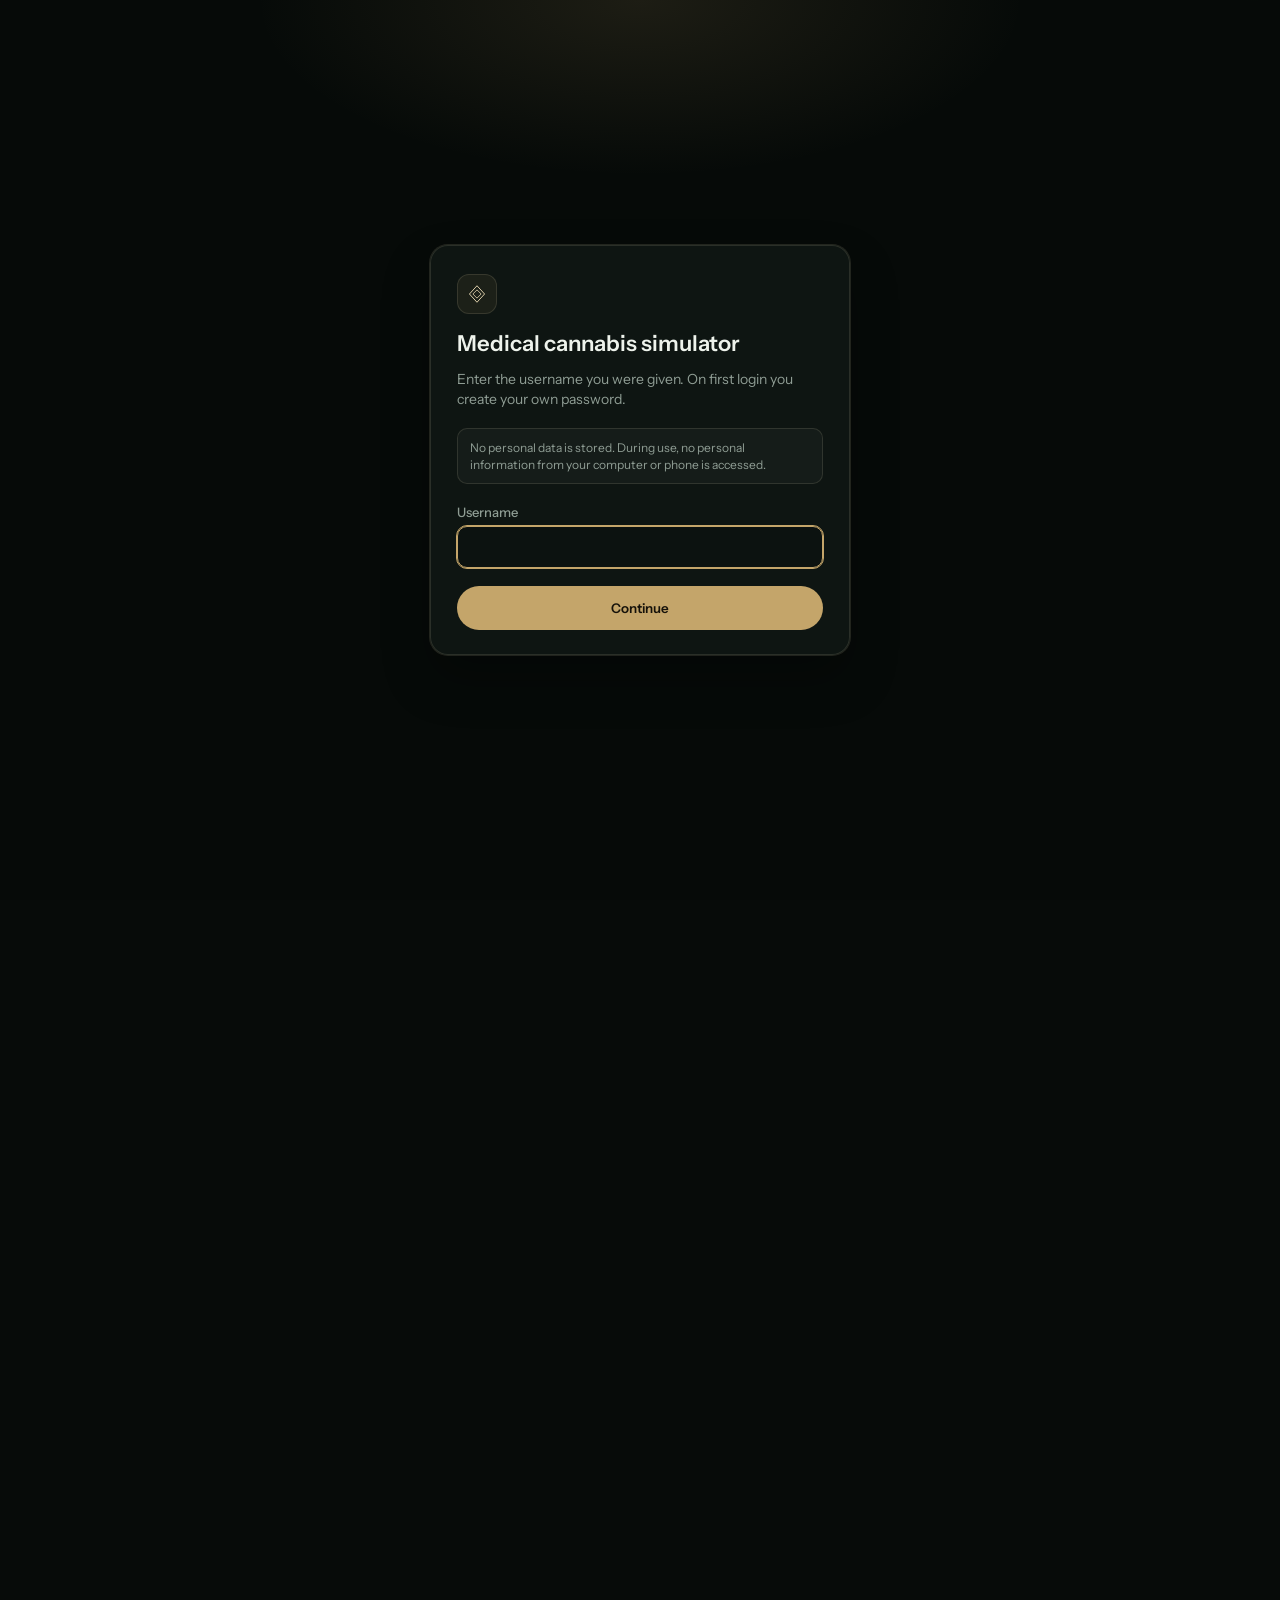
<file: index.html>
<!DOCTYPE html>
<html lang="tr" class="view-desktop">
<head>
  <meta charset="UTF-8" />
  <meta name="viewport" content="width=device-width, initial-scale=1" />
  <meta name="description" content="Tam indoor GACP üretim ve GMP işleme tesis simülatörü — Cannastream pazar verisi ile." />
  <meta name="theme-color" content="#070b09" />
  <link rel="alternate" hreflang="tr" href="index.html?lang=tr" />
  <link rel="alternate" hreflang="en" href="index.html?lang=en" />
  <link rel="alternate" hreflang="x-default" href="index.html" />
  <title>Tıbbi Kenevir Simülatörü</title>
  <link rel="preconnect" href="https://fonts.googleapis.com" />
  <link rel="preconnect" href="https://fonts.gstatic.com" crossorigin />
  <link href="https://fonts.googleapis.com/css2?family=Instrument+Sans:wght@400;500;600;700&family=Syne:wght@500;600;700&display=swap" rel="stylesheet" />
  <link rel="stylesheet" href="styles.css?v=65" />
  <script src="i18n.js?v=65"></script>
  <script>
    (function () {
      try {
        var v = localStorage.getItem("tkts-view");
        if (v !== "phone" && v !== "desktop") {
          v = window.matchMedia("(max-width: 720px)").matches ? "phone" : "desktop";
        }
        document.documentElement.setAttribute("data-view", v);
        document.documentElement.classList.remove("view-phone", "view-desktop");
        document.documentElement.classList.add(v === "phone" ? "view-phone" : "view-desktop");
      } catch (e) {}
      try {
        var raw = sessionStorage.getItem("tkts-gate");
        var ok = false;
        if (raw === "v2-access" || raw === "v1-access") ok = true;
        else if (raw) {
          var s = JSON.parse(raw);
          ok = !!(s && s.token === "v2-access" && s.userId);
        }
        document.documentElement.classList.add(ok ? "unlocked" : "locked");
      } catch (e) {
        document.documentElement.classList.add("locked");
      }
    })();
  </script>
</head>
<body>
  <div id="gate" class="gate" role="dialog" aria-modal="true" aria-labelledby="gateTitle" lang="tr">
    <form id="gateForm" class="gate-card">
      <div class="gate-mark" aria-hidden="true">
        <svg viewBox="0 0 32 32" width="22" height="22" fill="none">
          <path d="M16 4 L27 16 L16 28 L5 16 Z" stroke="currentColor" stroke-width="1.4"/>
          <path d="M16 10 L22 16 L16 22 L10 16 Z" stroke="currentColor" stroke-width="1.2"/>
        </svg>
      </div>
      <h1 id="gateTitle" data-i18n="gate.title">Tıbbi kenevir simülatörü</h1>
      <p id="gateLead" class="gate-lead" data-i18n="gate.lead">Size verilen kullanıcı adını yazın. İlk girişte kendi şifrenizi oluşturursunuz.</p>
      <p id="gatePrivacy" class="gate-privacy" data-i18n="gate.privacy">Kişisel verileriniz saklanmaz. Kullanım sırasında bilgisayarınızdan veya telefonunuzdan hiçbir kişisel bilgi kullanılmaz.</p>
      <label class="gate-field"><span data-i18n="gate.userLabel">Kullanıcı adı</span>
        <input id="gateUser" name="username" type="text" autocomplete="username" required />
      </label>
      <label id="gatePassWrap" class="gate-field" hidden><span data-i18n="gate.passLabel">Şifre</span>
        <input id="gatePass" name="password" type="password" autocomplete="current-password" />
      </label>
      <label id="gateConfirmWrap" class="gate-field" hidden><span data-i18n="gate.confirmLabel">Şifre tekrar</span>
        <input id="gateConfirm" name="confirm" type="password" autocomplete="new-password" />
      </label>
      <p id="gateMsg" class="gate-msg" hidden></p>
      <button id="gateSubmit" type="submit" data-i18n="gate.continue">Devam et</button>
      <button id="gateBack" type="button" class="gate-back" hidden data-i18n="gate.back">Kullanıcı adını değiştir</button>
    </form>
  </div>

  <header class="app-header">
    <div class="view-bar">
      <span class="view-bar-label" data-i18n="view.label">Görünüm</span>
      <div class="view-switch" role="tablist" aria-label="View">
        <button type="button" data-view="desktop" class="on" data-i18n="view.desktop">Masaüstü</button>
        <button type="button" data-view="phone" data-i18n="view.phone">Telefon</button>
      </div>
      <div class="lang-switch" role="group" aria-label="Language">
        <button type="button" data-lang="tr" class="on">TR</button>
        <button type="button" data-lang="en">EN</button>
      </div>
    </div>
    <div class="header-row">
      <div class="brand">
        <div class="mark" aria-hidden="true">
          <svg viewBox="0 0 32 32" width="20" height="20" fill="none">
            <path d="M16 4 L27 16 L16 28 L5 16 Z" stroke="currentColor" stroke-width="1.4"/>
            <path d="M16 10 L22 16 L16 22 L10 16 Z" stroke="currentColor" stroke-width="1.2"/>
          </svg>
        </div>
        <div>
          <h1 data-i18n="brand.title">Tıbbi kenevir simülatörü</h1>
          <p data-i18n="brand.sub">Tam indoor GACP üretim ve GMP işleme</p>
        </div>
      </div>
      <div class="header-meta">
        <span id="gateUserChip" class="chip chip-user" hidden></span>
        <button type="button" id="gateChangePass" class="chip chip-btn" hidden data-i18n="header.changePass">Şifre değiştir</button>
        <button type="button" id="gateLogout" class="chip chip-btn" hidden data-i18n="header.logout">Çıkış</button>
        <span class="chip">Indoor</span>
        <span class="chip">GACP</span>
        <span class="chip chip-cs" id="marketSyncChip" title="Cannastream">CS…</span>
      </div>
    </div>
  </header>

  <div class="phone-shell">
  <div class="phone-frame">
  <div class="layout">
    <aside class="sidebar">
      <div class="side-tabs" role="tablist">
        <button type="button" class="on" data-tab="tesis" data-i18n="tab.tesis">Tesis</button>
        <button type="button" data-tab="proses" data-i18n="tab.proses">Proses</button>
        <button type="button" data-tab="pazar" data-i18n="tab.pazar">Pazar</button>
      </div>

      <section class="panel" data-panel="tesis">
        <h2 data-i18n="panel.scenarios">Senaryolar</h2>
        <div class="presets">
          <button data-key="pilot" type="button"><span data-i18n="preset.pilot">Pilot</span><small data-i18n="preset.pilotSub">3 oda · 4 hasat/yıl · 3.060 bitki</small></button>
          <button data-key="dengeli" type="button" class="active"><span data-i18n="preset.dengeli">Dengeli</span><small data-i18n="preset.dengeliSub">4 oda · 5 hasat/yıl · 5.360 bitki</small></button>
          <button data-key="yuksek" type="button"><span data-i18n="preset.yuksek">Yüksek kapasite</span><small data-i18n="preset.yuksekSub">8 oda · 6 hasat/yıl · 16.320 bitki</small></button>
          <button data-key="faz2" type="button"><span data-i18n="preset.faz2">Genişleme</span><small data-i18n="preset.faz2Sub">12 oda · 6 hasat/yıl · 19.300 bitki</small></button>
          <button data-key="custom" type="button"><span data-i18n="preset.custom">Özel</span><small data-i18n="preset.customSub">Kaydırıcılarla kendin ayarla</small></button>
        </div>
      </section>

      <section class="panel" data-panel="tesis">
        <h2 data-i18n="panel.capacity">Kapasite</h2>
        <div class="control"><header><span data-i18n="ctrl.plantsYear">Yıllık bitki (türev)</span><span id="v-plantsYear">5.360</span></header>
          <input id="plantsYear" type="range" min="400" max="100000" step="1" value="5360" /></div>
        <div class="control"><header><span data-i18n="ctrl.plantsPerM2">Ortalama bitki / m²</span><span id="v-plantsPerM2">4,5</span></header>
          <input id="plantsPerM2" type="range" min="2" max="12" step="0.1" value="4.5" /></div>
        <div class="control"><header><span data-i18n="ctrl.harvestsPerRoom">Hasat / oda / yıl</span><span id="v-harvestsPerRoom">5,0</span></header>
          <input id="harvestsPerRoom" type="range" min="4" max="7" step="0.1" value="5" /></div>
        <div class="control"><header><span data-i18n="ctrl.flowerRooms">Çiçek odası</span><span id="v-flowerRooms">4</span></header>
          <input id="flowerRooms" type="range" min="1" max="30" step="1" value="4" /></div>
        <div class="control"><header><span data-i18n="ctrl.roomM2">Oda alanı</span><span id="v-roomM2">70 m²</span></header>
          <input id="roomM2" type="range" min="50" max="300" step="5" value="70" /></div>
        <div class="control"><header><span data-i18n="ctrl.flowerArea">Çiçek alanı</span><span id="v-flowerArea">280 m²</span></header>
          <input id="flowerArea" type="range" min="50" max="9000" step="10" value="280" /></div>
        <div class="control"><header><span data-i18n="ctrl.dryRooms">Kurutma odası</span><span id="v-dryRooms">2</span></header>
          <input id="dryRooms" type="range" min="1" max="20" step="1" value="2" /></div>
        <div class="control"><header><span data-i18n="ctrl.dryTiers">Kurutma katı</span><span id="v-dryTiers">3 kat</span></header>
          <input id="dryTiers" type="range" min="1" max="3" step="1" value="3" /></div>
        <div class="control"><header><span data-i18n="ctrl.trimM2">Trim alanı</span><span id="v-trimM2">24 m²</span></header>
          <input id="trimM2" type="range" min="18" max="240" step="6" value="24" /></div>
        <div class="control"><header><span data-i18n="ctrl.packM2">Paket alanı</span><span id="v-packM2">30 m²</span></header>
          <input id="packM2" type="range" min="12" max="200" step="5" value="30" /></div>
        <p class="hint" data-i18n="hint.capacity">Yıllık bitki = her odanın hasattaki bitkisi × o odanın yıldaki hasat sayısı.</p>
        <p class="hint" id="capacityHint"></p>
      </section>

      <section class="panel" data-panel="proses" hidden>
        <h2 data-i18n="panel.process">Üretim parametreleri</h2>
        <div class="control"><header><span data-i18n="ctrl.flowerDays">Çiçeklenme</span><span id="v-flowerDays">56 gün</span></header>
          <input id="flowerDays" type="range" min="35" max="84" step="1" value="56" /></div>
        <div class="control"><header><span data-i18n="ctrl.vegDays">Vejetatif süre</span><span id="v-vegDays">24 gün</span></header>
          <input id="vegDays" type="range" min="10" max="35" step="1" value="24" /></div>
        <div class="control"><header><span data-i18n="ctrl.preVegDays">Pre-veg</span><span id="v-preVegDays">14 gün</span></header>
          <input id="preVegDays" type="range" min="7" max="21" step="1" value="14" /></div>
        <div class="control"><header><span data-i18n="ctrl.rootDays">Köklendirme</span><span id="v-rootDays">14 gün</span></header>
          <input id="rootDays" type="range" min="7" max="21" step="1" value="14" /></div>
        <div class="control"><header><span data-i18n="ctrl.dryDays">Kurutma süresi</span><span id="v-dryDays">14 gün</span></header>
          <input id="dryDays" type="range" min="7" max="21" step="7" value="14" /></div>
        <div class="control"><header><span data-i18n="ctrl.dryCleanDays">Kurutma temizlik</span><span id="v-dryCleanDays">7 gün</span></header>
          <input id="dryCleanDays" type="range" min="1" max="7" step="1" value="7" /></div>
        <div class="control"><header><span data-i18n="ctrl.yieldSkill">Üretim seviyesi</span><span id="v-yieldSkill">Orta · 105 g</span></header>
          <div class="yield-skill" role="group">
            <button type="button" data-skill="starter"><span data-i18n="skill.starter">Başlangıç</span><small data-i18n="skill.starterSub">65 g/bitki</small></button>
            <button type="button" data-skill="mid" class="active"><span data-i18n="skill.mid">Orta</span><small data-i18n="skill.midSub">105 g/bitki</small></button>
            <button type="button" data-skill="pro"><span data-i18n="skill.pro">Profesyonel</span><small data-i18n="skill.proSub">145 g/bitki</small></button>
          </div></div>
        <div class="control"><header><span data-i18n="ctrl.yieldG">Özel g/bitki</span><span id="v-yieldG">105 g</span></header>
          <input id="yieldG" type="range" min="50" max="180" step="5" value="105" /></div>
        <input id="genetics" type="hidden" value="4" />
        <div class="control"><header><span data-i18n="ctrl.priceGacp">Çiçek GACP fiyatı (yıl 1–2)</span><span id="v-priceKgGacp">€2.500/kg</span></header>
          <input id="priceKgGacp" type="range" min="500" max="8000" step="50" value="2500" /></div>
        <div class="control"><header><span data-i18n="ctrl.priceGmp">Çiçek EU-GMP fiyatı (yıl 3+)</span><span id="v-priceKgGmp">€3.500/kg</span></header>
          <input id="priceKgGmp" type="range" min="500" max="8000" step="50" value="3500" /></div>
        <div class="control"><header><span data-i18n="ctrl.extractPrice">Ekstrakt satış fiyatı (kg başına)</span><span id="v-extractPriceKg">€4.200/kg</span></header>
          <input id="extractPriceKg" type="range" min="500" max="20000" step="50" value="4200" /></div>

        <div class="control"><header><span data-i18n="ctrl.saleablePct">Satılabilir oran</span><span id="v-saleablePct">%85</span></header>
          <input id="saleablePct" type="range" min="80" max="88" step="1" value="85" /></div>
        <div class="control"><header><span data-i18n="ctrl.extractPct">Ekstraksiyon besleme</span><span id="v-extractPct">%20</span></header>
          <input id="extractPct" type="range" min="0" max="100" step="5" value="20" /></div>
        <p class="hint" data-i18n="hint.process">İlk 2 yıl GACP çiçek satışı, sonraki yıllar EU-GMP.</p>
      </section>

      <section class="panel" data-panel="pazar" hidden>
        <h2 data-i18n="panel.marketAuto">Hedef pazar · otomatik</h2>
        <p class="hint" data-i18n="hint.market">Cannastream verisi arka planda çalışır.</p>
        <div class="control">
          <header><span data-i18n="ctrl.marketCountry">İhracat / hedef ülke</span></header>
          <select id="marketCountry" class="market-select"></select>
        </div>
        <p class="hint" id="marketSideNote"></p>
        <p class="hint market-sync"><span id="marketUpdated" data-i18n="market.sync">Otomatik senkron</span></p>

        <div class="market-panel sidebar-market" id="marketPanel">
          <div class="market-panel-head">
            <h2 data-i18n="panel.marketLive">Pazar bağlamı · canlı</h2>
            <span class="chip chip-cs" title="Cannastream">CS</span>
          </div>
          <div id="marketContext" class="market-context">
            <p class="hint" data-i18n="market.loading">Cannastream verisi yükleniyor…</p>
          </div>
          <div id="marketSales" class="market-sales"></div>
        </div>
      </section>

    </aside>

    <main>
      <div class="kpis" id="kpis"></div>

      <section class="panel" style="margin-bottom:14px">
        <div class="toolbar">
          <button type="button" id="playBtn">Yılı oynat</button>
          <button type="button" id="pdfBtn" data-i18n="btn.pdf">Senaryo özeti (PDF)</button>
          <button type="button" class="secondary" id="exportBtn" data-i18n="btn.json">JSON</button>
          <button type="button" class="secondary" id="conceptBtn" data-i18n="btn.concept">Konsept dizaynı indir</button>
          <span class="week-label" id="weekLabel">Hafta 1</span>
        </div>
        <h2 data-i18n="panel.layout">Tesis yerleşimi</h2>
        <p class="hint" data-i18n="hint.layout">Sol GACP üretim, orta GMP işleme, sağ idare.</p>
        <div class="plan-wrap" id="plan"></div>
        <div class="legend">
          <span><i class="swatch" style="background:#d4783a"></i><span data-i18n="legend.flower">Çiçek indoor</span></span>
          <span><i class="swatch" style="background:#6f9e62"></i><span data-i18n="legend.mother">Anaç / veg</span></span>
          <span><i class="swatch" style="background:#5b8aa8"></i><span data-i18n="legend.dry">GMP kurutma</span></span>
          <span><i class="swatch" style="background:#8aaeb8"></i><span data-i18n="legend.clean">Kurutma temizlik</span></span>
          <span><i class="swatch" style="background:#3ea8c4"></i><span data-i18n="legend.trim">Trim (kurutmadan)</span></span>
          <span><i class="swatch" style="background:#3d9a72"></i><span data-i18n="legend.pack">Paket (trimden)</span></span>
          <span><i class="swatch" style="background:#c17a48"></i><span data-i18n="legend.hold">Kuru bekleme</span></span>
          <span><i class="swatch" style="background:#8b6bb0"></i><span data-i18n="legend.quarantine">Karantina / R&amp;D</span></span>
          <span><i class="swatch" style="background:#c9b56a"></i><span data-i18n="legend.office">Ofis</span></span>
        </div>
      </section>

      <section class="panel rooms-panel" style="margin-bottom:14px">
        <div class="room-head">
          <button type="button" class="rooms-toggle" id="roomsToggle" aria-expanded="true" aria-controls="roomsBody">
            <span class="rooms-toggle-label" data-i18n="panel.rooms">Çiçek odaları</span>
            <span class="rooms-chevron" aria-hidden="true"></span>
          </button>
          <button type="button" class="secondary" id="resetDensBtn" data-i18n="btn.resetDens">Genetik bitki/m²</button>
        </div>
        <div id="roomsBody" class="rooms-body">
          <p class="hint" id="geneticsMix"></p>
          <div class="room-cards" id="roomCards"></div>
        </div>
      </section>

      <section class="panel" style="margin-bottom:14px">
        <h2 data-i18n="panel.calendar">52 haftalık parti takvimi</h2>
        <div class="calendar" id="calendar"></div>
      </section>

      <section class="panel" style="margin-bottom:14px">
        <h2 data-i18n="panel.flow">Proses akışı</h2>
        <div class="flow" id="flow"></div>
      </section>

      <div class="grid-3">
        <section class="panel"><h2 data-i18n="panel.alerts">Uyarılar</h2><div class="alerts" id="alerts"></div></section>
        <section class="panel"><h2 data-i18n="panel.econ">Ekonomi (OPEX v3)</h2><div id="econ"></div></section>
        <section class="panel"><h2 data-i18n="panel.ops">Operasyon</h2><div id="ops"></div></section>
      </div>
    </main>
  </div>
  </div>
  </div>

  <script src="gate-config.js?v=65"></script>
  <script src="password-auth.js?v=65"></script>
  <script src="gate.js?v=65"></script>
  <script src="dark-select.js?v=65"></script>
  <script src="cannastream-engine.js?v=65"></script>
  <script src="app.js?v=65"></script>
  <script src="pdf-export.js?v=65"></script>
</body>
</html>
</file>
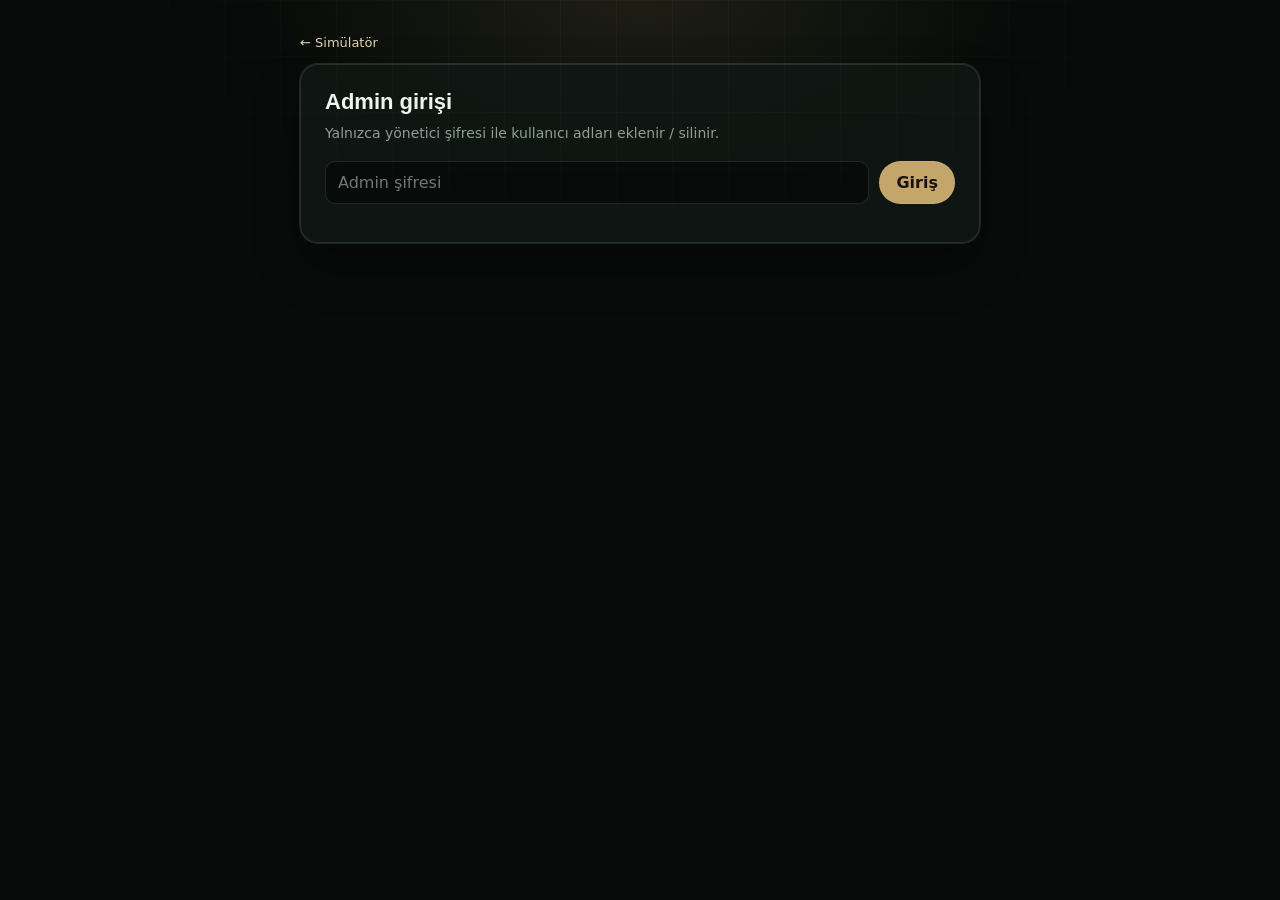
<file: admin.html>
<!DOCTYPE html>
<html lang="tr">
<head>
  <meta charset="UTF-8" />
  <meta name="viewport" content="width=device-width, initial-scale=1" />
  <meta name="robots" content="noindex,nofollow" />
  <title>TKTS Admin · Kullanıcılar</title>
  <link rel="stylesheet" href="styles.css?v=65" />
  <style>
    body.admin-body {
      margin: 0;
      min-height: 100vh;
      background:
        radial-gradient(700px 320px at 50% 0%, rgba(196, 165, 106, 0.12), transparent 55%),
        var(--bg);
      color: var(--ink);
      font-family: var(--font-body, "Instrument Sans", system-ui, sans-serif);
    }
    .admin-wrap {
      max-width: 720px;
      margin: 0 auto;
      padding: 32px 20px 56px;
    }
    .admin-card {
      background: var(--panel);
      border: 1px solid var(--line);
      border-radius: 18px;
      padding: 24px;
      box-shadow: var(--shadow);
    }
    .admin-card h1 {
      margin: 0 0 8px;
      font-size: 22px;
      font-family: var(--font);
    }
    .admin-card .lead {
      margin: 0 0 18px;
      color: var(--muted);
      font-size: 14px;
      line-height: 1.45;
    }
    .admin-row {
      display: flex;
      gap: 10px;
      flex-wrap: wrap;
      margin-bottom: 14px;
    }
    .admin-row input {
      flex: 1 1 160px;
      min-width: 140px;
      padding: 11px 12px;
      border-radius: 10px;
      border: 1px solid var(--line);
      background: #070b09;
      color: var(--ink);
      font: inherit;
    }
    .admin-row button,
    .admin-actions button {
      border: 1px solid var(--line);
      background: var(--gold-2);
      color: #16120a;
      border-radius: 999px;
      padding: 10px 16px;
      font: inherit;
      font-weight: 600;
      cursor: pointer;
    }
    .admin-actions button.secondary,
    .admin-list button {
      background: transparent;
      color: var(--gold);
    }
    .admin-actions {
      display: flex;
      flex-wrap: wrap;
      gap: 8px;
      margin-top: 16px;
    }
    .admin-list {
      list-style: none;
      margin: 0;
      padding: 0;
      display: grid;
      gap: 8px;
    }
    .admin-list li {
      display: flex;
      align-items: center;
      justify-content: space-between;
      gap: 12px;
      padding: 12px 14px;
      border: 1px solid var(--line);
      border-radius: 12px;
      background: rgba(255, 255, 255, 0.02);
    }
    .admin-list strong { display: block; font-size: 14px; }
    .admin-list small { color: var(--muted); font-size: 12px; }
    .admin-list .row-actions { display: flex; gap: 6px; flex-shrink: 0; }
    .admin-list button {
      border: 1px solid var(--line);
      border-radius: 999px;
      padding: 6px 12px;
      font-size: 12px;
      cursor: pointer;
    }
    .admin-msg {
      margin: 12px 0 0;
      font-size: 13px;
      color: var(--muted);
    }
    .admin-msg.err { color: var(--danger); }
    .admin-msg.ok { color: var(--ok); }
    .admin-note {
      margin-top: 18px;
      padding: 12px 14px;
      border-radius: 12px;
      border: 1px solid var(--line);
      background: rgba(196, 165, 106, 0.06);
      font-size: 13px;
      line-height: 1.45;
      color: var(--muted);
    }
    a.admin-home {
      display: inline-block;
      margin-bottom: 14px;
      color: var(--gold);
      text-decoration: none;
      font-size: 13px;
    }
  </style>
</head>
<body class="admin-body">
  <div class="admin-wrap">
    <a class="admin-home" href="index.html">← Simülatör</a>

    <section id="adminLogin" class="admin-card">
      <h1>Admin girişi</h1>
      <p class="lead">Yalnızca yönetici şifresi ile kullanıcı adları eklenir / silinir.</p>
      <form id="adminLoginForm" class="admin-row">
        <input id="adminPass" type="password" autocomplete="current-password" placeholder="Admin şifresi" required />
        <button type="submit">Giriş</button>
      </form>
      <p id="adminLoginMsg" class="admin-msg" hidden></p>
    </section>

    <section id="adminPanel" class="admin-card" hidden>
      <h1>Kullanıcı yönetimi</h1>
      <p class="lead">Yeni üyeye kullanıcı adı verin. İlk girişte kendi şifresini belirler (şifre bu tarayıcıda saklanır).</p>

      <form id="adminAddForm" class="admin-row">
        <input id="newUserId" type="text" placeholder="kullanici-adi" autocomplete="off" required />
        <input id="newUserLabel" type="text" placeholder="Görünen ad (opsiyonel)" autocomplete="off" />
        <button type="submit">Ekle</button>
      </form>

      <ul id="adminUserList" class="admin-list"></ul>
      <p id="adminPanelMsg" class="admin-msg" hidden></p>

      <div class="admin-actions">
        <button type="button" id="adminExportBtn">gate-config.js indir</button>
        <button type="button" id="adminLogoutBtn" class="secondary">Admin çıkış</button>
      </div>

      <p class="admin-note">
        Yerel eklemeler bu tarayıcıda hemen çalışır. Herkesin aynı listeyi görmesi için
        <strong>gate-config.js indir</strong> → repoya koy → commit/push yapın.
        Admin URL’sini paylaşmayın: <code>admin.html</code>
      </p>
    </section>
  </div>

  <script src="gate-config.js?v=65"></script>
  <script src="password-auth.js?v=65"></script>
  <script src="admin.js?v=65"></script>
</body>
</html>
</file>
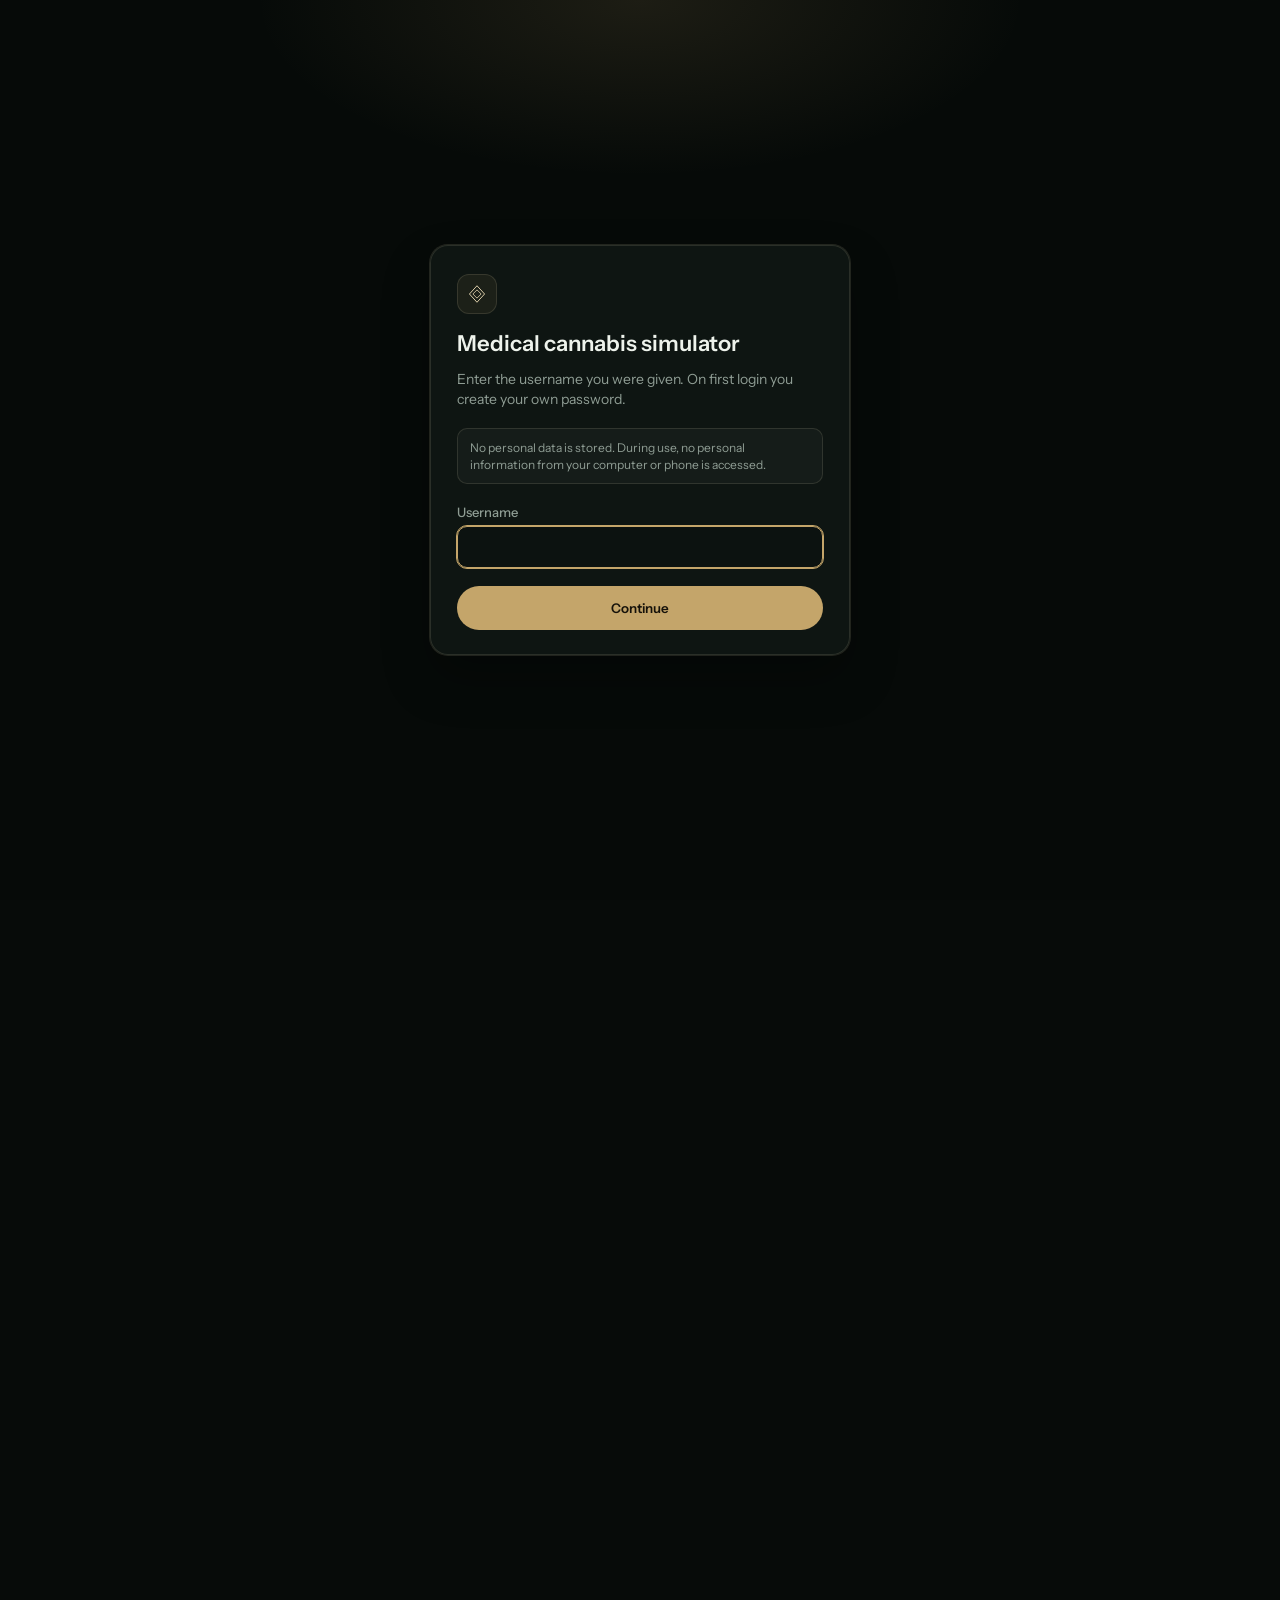
<file: en.html>
<!DOCTYPE html>
<html lang="en">
<head>
  <meta charset="UTF-8" />
  <meta http-equiv="refresh" content="0;url=index.html?lang=en" />
  <link rel="canonical" href="index.html?lang=en" />
  <title>Medical Cannabis Facility Simulator</title>
  <script>location.replace("index.html?lang=en");</script>
</head>
<body>
  <p><a href="index.html?lang=en">Medical Cannabis Facility Simulator</a></p>
</body>
</html>
</file>
<file: styles.css>
@charset "UTF-8";
:root {
  --bg: #070b09;
  --bg-2: #0c1210;
  --panel: rgba(16, 23, 20, 0.92);
  --panel-2: #161e1a;
  --line: rgba(232, 220, 186, 0.13);
  --line-2: rgba(232, 220, 186, 0.22);
  --gold: #e2d4ae;
  --gold-2: #c4a56a;
  --ink: #eef3ec;
  --muted: #8f9d94;
  --flower: #d4783a;
  --gmp: #5b8aa8;
  --danger: #d46a6a;
  --ok: #7dbe74;
  --warn: #d4a84b;
  --shadow: 0 0 0 1px var(--line), 0 24px 48px rgba(0, 0, 0, 0.28);
  --radius: 14px;
  --font: "Instrument Sans", "Segoe UI", sans-serif;
  --serif: "Syne", "Newsreader", Georgia, serif;
  --track: #1c2621;
}

* { box-sizing: border-box; }
html { color-scheme: dark; }
html, body { margin: 0; min-height: 100%; background: var(--bg); color: var(--ink); font-family: var(--font); }
body {
  background:
    radial-gradient(900px 420px at 0% -8%, rgba(111, 158, 98, 0.1), transparent 55%),
    radial-gradient(800px 380px at 100% 0%, rgba(196, 165, 106, 0.08), transparent 48%),
    var(--bg);
}
body::before {
  content: "";
  position: fixed;
  inset: 0;
  pointer-events: none;
  background-image:
    linear-gradient(rgba(226, 212, 174, 0.035) 1px, transparent 1px),
    linear-gradient(90deg, rgba(226, 212, 174, 0.035) 1px, transparent 1px);
  background-size: 56px 56px;
  mask-image: radial-gradient(ellipse 80% 50% at 50% 0%, #000 10%, transparent 72%);
  z-index: 0;
}
.app-header, .layout { position: relative; z-index: 1; }
button, input, select { font-family: inherit; }
select { color-scheme: dark; }
select option {
  background-color: #070b09;
  color: #eef3ec;
}
::selection { background: rgba(196, 165, 106, 0.35); color: var(--ink); }

.app-header {
  display: flex;
  flex-direction: column;
  align-items: stretch;
  gap: 0;
  padding: 0;
  border-bottom: 1px solid var(--line);
  position: sticky;
  top: 0;
  z-index: 20;
  backdrop-filter: blur(18px) saturate(1.2);
  background: rgba(7, 11, 9, 0.78);
}
.app-header::after {
  content: "";
  position: absolute;
  left: 32px;
  right: 32px;
  bottom: -1px;
  height: 1px;
  background: linear-gradient(90deg, transparent, var(--gold-2), transparent);
  opacity: 0.55;
}
.view-bar {
  display: flex;
  align-items: center;
  justify-content: flex-end;
  gap: 10px;
  padding: 8px 32px;
  border-bottom: 1px solid var(--line);
  background: rgba(10, 14, 12, 0.55);
}
.view-bar-label {
  font-size: 11px;
  letter-spacing: 0.14em;
  text-transform: uppercase;
  color: var(--muted);
}
.header-row {
  display: flex;
  align-items: center;
  justify-content: space-between;
  gap: 24px;
  padding: 14px 32px 16px;
}
.brand { display: flex; gap: 14px; align-items: center; }
.mark {
  width: 42px; height: 42px; border-radius: 12px;
  background: linear-gradient(160deg, #1c2822, #101814);
  border: 1px solid var(--line-2);
  display: grid; place-items: center;
  color: var(--gold);
}
.mark svg { display: block; }
.brand h1 {
  margin: 0;
  font-family: var(--serif);
  font-weight: 600;
  font-size: 22px;
  letter-spacing: -0.03em;
  line-height: 1.15;
}
.brand p { margin: 3px 0 0; color: var(--muted); font-size: 12px; letter-spacing: 0.02em; }
.header-meta { display: flex; gap: 8px; flex-wrap: wrap; justify-content: flex-end; }
.chip {
  border: 1px solid var(--line);
  background: transparent;
  color: var(--gold);
  padding: 5px 11px;
  border-radius: 999px;
  font-size: 11px;
  letter-spacing: 0.12em;
  text-transform: uppercase;
}

.layout {
  display: grid;
  grid-template-columns: 320px minmax(0, 1fr);
  gap: 22px;
  padding: 22px 28px 56px;
  max-width: 1720px;
  margin: 0 auto;
  width: 100%;
}
main { min-width: 0; overflow-x: auto; }

.sidebar {
  position: sticky;
  top: 128px;
  align-self: start;
  max-height: calc(100vh - 148px);
  overflow: auto;
  padding-right: 6px;
}
.sidebar::-webkit-scrollbar { width: 8px; }
.sidebar::-webkit-scrollbar-thumb {
  background: var(--line-2);
  border-radius: 999px;
}
.panel {
  background: var(--panel);
  border: 1px solid var(--line);
  border-radius: var(--radius);
  padding: 18px;
  box-shadow: var(--shadow);
  backdrop-filter: blur(10px);
}
.sidebar .panel { margin-bottom: 12px; }
.panel h2 {
  margin: 0 0 14px;
  font-size: 11px;
  letter-spacing: 0.16em;
  text-transform: uppercase;
  color: var(--gold);
  font-weight: 600;
}

.presets { display: grid; gap: 8px; }
.presets button {
  background: var(--panel-2);
  color: var(--ink);
  border: 1px solid var(--line);
  border-radius: 12px;
  padding: 10px 12px;
  text-align: left;
  cursor: pointer;
  transition: border-color 0.15s ease, background 0.15s ease;
}
.presets button.active, .presets button:hover {
  border-color: var(--gold-2);
  background: rgba(196, 165, 106, 0.1);
}
.presets small { display: block; color: var(--muted); font-size: 11px; margin-top: 2px; }
.presets button[data-key="custom"] { border-style: dashed; }
.yield-skill {
  display: grid;
  grid-template-columns: 1fr 1fr 1fr;
  gap: 6px;
  margin: 4px 0 8px;
}
.yield-skill button {
  background: var(--panel-2);
  color: var(--ink);
  border: 1px solid var(--line);
  border-radius: 10px;
  padding: 8px 6px;
  text-align: center;
  cursor: pointer;
  font-size: 12px;
  transition: border-color 0.15s ease, background 0.15s ease;
}
.yield-skill button small { display: block; color: var(--muted); font-size: 11px; margin-top: 2px; }
.yield-skill button.active, .yield-skill button:hover {
  border-color: var(--gold-2);
  background: rgba(196, 165, 106, 0.1);
}
.yield-skill button.active { color: var(--gold); }

.control { margin: 12px 0 16px; }
.control header {
  display: flex;
  justify-content: space-between;
  font-size: 13px;
  margin-bottom: 8px;
  color: var(--muted);
}
.control header span:last-child {
  color: var(--gold);
  font-variant-numeric: tabular-nums;
  font-weight: 500;
}

input[type="range"] {
  -webkit-appearance: none;
  appearance: none;
  width: 100%;
  height: 18px;
  background: transparent;
  cursor: pointer;
}
input[type="range"]:focus { outline: none; }
input[type="range"]:focus-visible::-webkit-slider-thumb {
  box-shadow: 0 0 0 3px rgba(196, 165, 106, 0.28);
}
input[type="range"]::-webkit-slider-runnable-track {
  height: 2px;
  background: linear-gradient(90deg, var(--gold-2), var(--track) 70%);
  border-radius: 999px;
}
input[type="range"]::-webkit-slider-thumb {
  -webkit-appearance: none;
  width: 12px;
  height: 12px;
  margin-top: -5px;
  border-radius: 50%;
  background: var(--bg);
  border: 1.5px solid var(--gold);
  box-shadow: 0 0 0 3px rgba(7, 11, 9, 0.7);
}
input[type="range"]::-moz-range-track {
  height: 2px;
  background: var(--track);
  border-radius: 999px;
}
input[type="range"]::-moz-range-progress {
  height: 2px;
  background: var(--gold-2);
  border-radius: 999px;
}
input[type="range"]::-moz-range-thumb {
  width: 12px;
  height: 12px;
  border-radius: 50%;
  background: var(--bg);
  border: 1.5px solid var(--gold);
}

.check {
  display: flex; align-items: center; gap: 8px;
  font-size: 13px; margin: 8px 0; color: var(--muted);
}

.kpis {
  display: grid;
  grid-template-columns: repeat(3, 1fr);
  gap: 10px;
  margin-bottom: 16px;
}
@media (min-width: 1500px) {
  .kpis { grid-template-columns: repeat(6, 1fr); }
}
.kpi {
  position: relative;
  background: var(--panel);
  border: 1px solid var(--line);
  border-radius: 14px;
  padding: 14px 16px 12px;
  overflow: hidden;
}
.kpi::before {
  content: "";
  position: absolute;
  top: 0;
  left: 16px;
  right: 16px;
  height: 1px;
  background: linear-gradient(90deg, transparent, var(--gold-2), transparent);
}
.kpi .label {
  color: var(--muted);
  font-size: 10px;
  letter-spacing: 0.12em;
  text-transform: uppercase;
}
.kpi .value {
  font-family: var(--font);
  font-size: clamp(18px, 1.55vw, 26px);
  font-weight: 650;
  font-variant-numeric: tabular-nums lining-nums;
  letter-spacing: 0;
  margin-top: 8px;
  display: flex;
  align-items: baseline;
  gap: 5px;
  white-space: nowrap;
  line-height: 1.12;
  overflow: hidden;
}
.kpi-cur {
  font-size: 0.58em;
  color: var(--gold-2);
  font-weight: 600;
  letter-spacing: 0.02em;
}
.kpi-num { min-width: 0; }
.kpi-unit {
  font-size: 0.52em;
  color: var(--muted);
  font-weight: 500;
  letter-spacing: 0.04em;
}
.kpi .sub {
  color: var(--muted);
  font-size: 11px;
  margin-top: 5px;
  line-height: 1.4;
  overflow-wrap: anywhere;
}
.kpi.warn { border-color: rgba(212, 168, 75, 0.4); }
.kpi.good { border-color: rgba(125, 190, 116, 0.35); }

.grid-3 { display: grid; grid-template-columns: 1fr 1fr 1fr; gap: 14px; }

.plan-wrap {
  overflow: auto;
  background: var(--bg-2);
  border-radius: 12px;
  max-width: 100%;
  min-height: 280px;
  border: 1px solid var(--line);
}
svg.plan { width: 100%; max-width: 100%; height: auto; display: block; }
svg.plan .hit { transition: fill 0.18s ease, stroke 0.18s ease; }
.room { cursor: pointer; }
.room:hover .hit { filter: brightness(1.12); }
.room.flow-on .hit { stroke: rgba(232, 244, 238, 0.9); stroke-width: 1.6; }
@keyframes playBlink {
  0%, 100% { filter: brightness(1); }
  50% { filter: brightness(1.7); }
}
html.playing .room.flow-trim .hit,
html.playing .room.flow-pack .hit,
html.playing .room.flow-hold .hit,
html.playing .flow .node.live-trim,
html.playing .flow .node.live-pack,
html.playing .flow .node.live-hold,
html.playing .cell.now.trim,
html.playing .cell.now.pack,
html.playing .cell.now.hold {
  animation: playBlink 0.9s ease-in-out infinite;
  animation-delay: var(--play-pulse, 0ms);
}
.legend {
  display: flex;
  gap: 16px;
  flex-wrap: wrap;
  margin-top: 12px;
  font-size: 12px;
  color: var(--muted);
}
.swatch {
  width: 8px;
  height: 8px;
  border-radius: 2px;
  display: inline-block;
  margin-right: 6px;
  box-shadow: 0 0 0 1px rgba(255, 255, 255, 0.08);
}

.calendar { overflow-x: auto; overflow-y: visible; max-width: 100%; }
.cal-grid { width: 100%; min-width: 0; }
.week-row {
  display: grid;
  grid-template-columns: 84px repeat(52, minmax(3px, 1fr));
  gap: 2px;
  margin-bottom: 4px;
  align-items: center;
}
.week-row b {
  font-size: 11px;
  color: var(--muted);
  font-weight: 500;
  overflow: hidden;
  text-overflow: ellipsis;
  white-space: nowrap;
}
.cell { height: 14px; border-radius: 2px; background: #1a221e; min-width: 0; }
.cell.flower { background: var(--flower); }
.cell.dry, .cell.gmp { background: var(--gmp); }
.cell.clean { background: #8aaeb8; }
.cell.harvest { background: var(--gold); }
.cell.empty { background: #1a221e; }
.cell.idle { background: #243038; }
.cell.trim { background: #3ea8c4; }
.cell.pack { background: #3d9a72; }
.cell.hold { background: #c17a48; }

.alerts { display: grid; gap: 8px; }
.alert {
  border-radius: 10px;
  padding: 10px 12px;
  font-size: 13px;
  border: 1px solid var(--line);
  line-height: 1.45;
}
.alert.ok { background: rgba(125, 190, 116, 0.08); color: var(--ok); }
.alert.warn { background: rgba(212, 168, 75, 0.1); color: var(--warn); }
.alert.bad { background: rgba(212, 106, 106, 0.1); color: var(--danger); }

table { width: 100%; border-collapse: collapse; font-size: 13px; }
th, td { text-align: left; padding: 9px 6px; border-bottom: 1px solid var(--line); }
th { color: var(--muted); font-weight: 500; font-size: 11px; letter-spacing: 0.08em; text-transform: uppercase; }
td.num { text-align: right; font-variant-numeric: tabular-nums; }

.toolbar { display: flex; gap: 8px; align-items: center; margin-bottom: 12px; flex-wrap: wrap; }
.toolbar button {
  background: var(--gold-2);
  color: #16120a;
  border: 0;
  border-radius: 999px;
  padding: 8px 14px;
  font-weight: 600;
  cursor: pointer;
  font-size: 13px;
}
.toolbar button.secondary {
  background: transparent;
  color: var(--gold);
  border: 1px solid var(--line);
}
.toolbar button:hover { filter: brightness(1.06); }
.week-label {
  margin-left: auto;
  color: var(--gold);
  font-size: 12px;
  letter-spacing: 0.1em;
  text-transform: uppercase;
  border: 1px solid var(--line);
  border-radius: 999px;
  padding: 6px 10px;
}

.flow { display: flex; gap: 0; flex-wrap: wrap; align-items: center; }
.flow .node {
  background: var(--panel-2);
  border: 1px solid var(--line);
  border-radius: 12px;
  padding: 10px 12px;
  min-width: 110px;
}
.flow .node strong { display: block; font-size: 13px; }
.flow .node span { color: var(--muted); font-size: 12px; }
.flow .node.live-dry {
  background: rgba(91, 138, 168, 0.28);
  border-color: #5b8aa8;
}
.flow .node.live-trim {
  background: rgba(62, 168, 196, 0.32);
  border-color: #3ea8c4;
}
.flow .node.live-pack {
  background: rgba(61, 154, 114, 0.32);
  border-color: #3d9a72;
}
.flow .node.live-hold {
  background: rgba(193, 122, 72, 0.32);
  border-color: #c17a48;
}
.arrow {
  color: var(--gold-2);
  padding: 0 6px;
  font-size: 14px;
}

.hint {
  margin: 4px 0 0;
  font-size: 11px;
  line-height: 1.5;
  color: var(--muted);
}
.muted { color: var(--muted); font-size: 12px; font-weight: 500; }

@media (max-width: 1180px) {
  html.view-phone .layout { grid-template-columns: minmax(0, 1fr); padding: 16px; }
  html.view-phone .sidebar { position: static; max-height: none; }
  html.view-phone .kpis { grid-template-columns: repeat(2, 1fr); }
  html.view-phone .grid-3 { grid-template-columns: 1fr; }
  .view-bar { padding: 8px 16px; }
  .header-row { padding: 12px 16px 14px; }
  .app-header::after { left: 16px; right: 16px; }
  html.view-desktop body { overflow-x: auto; }
  html.view-desktop .layout {
    grid-template-columns: 320px minmax(0, 1fr);
    min-width: 1100px;
    padding: 22px 28px 56px;
  }
  html.view-desktop .sidebar {
    position: sticky;
    top: 128px;
    max-height: calc(100vh - 148px);
  }
  html.view-desktop .kpis { grid-template-columns: repeat(3, 1fr); }
  html.view-desktop .grid-3 { grid-template-columns: 1fr 1fr 1fr; }
}

.genetics { display: grid; gap: 8px; max-height: min(58vh, 640px); overflow: auto; padding-right: 4px; }
.genetics h3 {
  margin: 10px 0 2px;
  font-size: 11px;
  letter-spacing: 0.08em;
  text-transform: uppercase;
  color: var(--muted);
  font-weight: 600;
}
.genetics .check { align-items: flex-start; margin: 0; }
.genetics .check small {
  display: block;
  margin-left: 22px;
  color: var(--muted);
  font-size: 11px;
  line-height: 1.35;
}

.gene-row {
  display: grid;
  grid-template-columns: 1fr 64px;
  gap: 8px;
  align-items: start;
  background: var(--panel-2);
  border: 1px solid var(--line);
  border-radius: 10px;
  padding: 8px 10px;
}
.gene-body { display: block; }
.gene-rooms {
  display: flex;
  flex-direction: column;
  align-items: flex-end;
  gap: 2px;
}
.gene-rooms input[type=number] {
  width: 56px;
  background: #121816;
  border: 1px solid var(--line);
  color: inherit;
  border-radius: 8px;
  padding: 4px 6px;
  font-size: 13px;
  text-align: right;
}
.gene-rooms input[type=number]:disabled { opacity: 0.4; }
.gene-rooms em {
  font-style: normal;
  font-size: 10px;
  letter-spacing: 0.06em;
  text-transform: uppercase;
  color: var(--muted);
}

.side-tabs {
  display: flex;
  gap: 0;
  margin-bottom: 12px;
  padding: 3px;
  background: var(--panel);
  border: 1px solid var(--line);
  border-radius: 12px;
}
.side-tabs button {
  flex: 1;
  background: transparent;
  color: var(--muted);
  border: 0;
  border-radius: 9px;
  padding: 8px 10px;
  font-size: 11px;
  letter-spacing: 0.1em;
  text-transform: uppercase;
  cursor: pointer;
}
.side-tabs button.on {
  color: #16120a;
  background: var(--gold-2);
  font-weight: 600;
}

.room-head {
  display: flex;
  align-items: center;
  justify-content: space-between;
  gap: 10px;
  margin-bottom: 8px;
}
.room-head h2 { margin: 0; }
.rooms-toggle {
  display: inline-flex;
  align-items: center;
  gap: 8px;
  margin: 0;
  padding: 0;
  border: 0;
  background: transparent;
  color: var(--gold);
  cursor: pointer;
  font: inherit;
  text-align: left;
}
.rooms-toggle:hover { color: var(--gold-2); }
.rooms-toggle-label {
  font-size: 11px;
  letter-spacing: 0.16em;
  text-transform: uppercase;
  font-weight: 600;
}
.rooms-chevron {
  width: 0;
  height: 0;
  border-left: 4px solid transparent;
  border-right: 4px solid transparent;
  border-top: 5px solid currentColor;
  transition: transform 0.15s ease;
  flex-shrink: 0;
}
.rooms-panel.is-collapsed .rooms-chevron {
  transform: rotate(-90deg);
}
.rooms-panel.is-collapsed .rooms-body {
  display: none;
}
.rooms-panel.is-collapsed .room-head {
  margin-bottom: 0;
}
.room-head .secondary {
  background: transparent;
  color: var(--gold);
  border: 1px solid var(--line);
  border-radius: 999px;
  padding: 6px 12px;
  cursor: pointer;
  font-size: 12px;
}
.room-cards {
  display: grid;
  grid-template-columns: repeat(auto-fill, minmax(240px, 1fr));
  gap: 10px;
}
.room-card {
  background: var(--panel-2);
  border: 1px solid var(--line);
  border-radius: 12px;
  padding: 12px;
  cursor: pointer;
  transition: border-color 0.15s ease;
}
.room-card.on {
  border-color: var(--gold-2);
  box-shadow: inset 0 1px 0 var(--gold-2);
}
.room-card header {
  display: flex;
  justify-content: space-between;
  align-items: baseline;
  margin-bottom: 8px;
  font-size: 12px;
  color: var(--muted);
}
.room-card header b { color: var(--ink); font-size: 13px; }
.room-card select, .room-card input[type="range"] {
  width: 100%;
  margin: 4px 0 6px;
}
.room-card select {
  background: #101714;
  color: inherit;
  border: 1px solid var(--line);
  border-radius: 8px;
  padding: 7px 8px;
  font-size: 12px;
}
.room-card .stats {
  display: flex;
  justify-content: space-between;
  flex-wrap: wrap;
  gap: 6px 8px;
  font-size: 12px;
  color: var(--muted);
  font-variant-numeric: tabular-nums;
  padding-top: 8px;
  border-top: 1px solid var(--line);
}
.room-card .stats span { white-space: nowrap; }
.room-card .stats strong { color: var(--gold); font-weight: 600; }
svg.plan .room.on .hit { stroke: #d4c49a; stroke-width: 2.4; }
svg.plan .room[data-i] { cursor: pointer; }
[hidden] { display: none !important; }

.header-tools {
  display: flex;
  align-items: center;
  gap: 12px;
  flex-wrap: wrap;
  justify-content: flex-end;
}
.view-switch {
  display: flex;
  gap: 0;
  padding: 3px;
  background: var(--panel);
  border: 1px solid var(--line);
  border-radius: 999px;
  flex-shrink: 0;
}
.view-switch button {
  background: transparent;
  color: var(--muted);
  border: 0;
  border-radius: 999px;
  padding: 7px 14px;
  font-size: 12px;
  letter-spacing: 0.04em;
  cursor: pointer;
  font-weight: 500;
}
.view-switch button.on {
  background: var(--gold-2);
  color: #16120a;
  font-weight: 600;
}
.lang-switch {
  display: flex;
  gap: 0;
  padding: 3px;
  margin-left: 8px;
  background: var(--panel);
  border: 1px solid var(--line);
  border-radius: 999px;
  flex-shrink: 0;
}
.lang-switch button {
  background: transparent;
  color: var(--muted);
  border: 0;
  border-radius: 999px;
  padding: 7px 11px;
  font-size: 12px;
  letter-spacing: 0.06em;
  cursor: pointer;
  font-weight: 600;
}
.lang-switch button.on {
  background: var(--gold-2);
  color: #16120a;
}
.view-bar {
  display: flex;
  align-items: center;
  flex-wrap: wrap;
  gap: 8px;
}
.phone-shell, .phone-frame { min-width: 0; }

html.view-phone .header-meta { display: none; }
html.view-phone .brand h1 { font-size: 16px; }
html.view-phone .brand p { display: none; }
html.view-phone .app-header {
  gap: 10px;
  padding: 10px 14px;
}
html.view-phone .app-header::after { left: 14px; right: 14px; }
html.view-phone .mark { width: 34px; height: 34px; border-radius: 10px; }
html.view-phone .layout {
  grid-template-columns: minmax(0, 1fr);
  gap: 12px;
  padding: 12px 12px 32px;
  max-width: 430px;
}
html.view-phone .sidebar {
  position: static;
  max-height: none;
  padding-right: 0;
}
html.view-phone .kpis { grid-template-columns: 1fr 1fr; gap: 8px; }
html.view-phone .kpi { padding: 12px 12px 10px; }
html.view-phone .kpi .value { font-size: 18px; }
html.view-phone .kpi .sub { font-size: 10px; }
html.view-phone .grid-3 { grid-template-columns: 1fr; }
html.view-phone .room-cards { grid-template-columns: 1fr; }
html.view-phone .toolbar { gap: 8px; }
html.view-phone .toolbar button { flex: 1 1 auto; }
html.view-phone .week-label { margin-left: 0; width: 100%; text-align: center; }
html.view-phone .week-row { grid-template-columns: 56px repeat(52, minmax(3px, 1fr)); }
html.view-phone .flow .node { min-width: 0; flex: 1 1 40%; }
html.view-phone input[type="range"] { height: 28px; }
html.view-phone input[type="range"]::-webkit-slider-thumb {
  width: 18px;
  height: 18px;
  margin-top: -8px;
}
html.view-phone input[type="range"]::-moz-range-thumb {
  width: 18px;
  height: 18px;
}

@media (min-width: 760px) {
  html.view-phone .phone-shell {
    display: flex;
    justify-content: center;
    padding: 18px 16px 40px;
  }
  html.view-phone .phone-frame {
    width: 402px;
    max-height: calc(100vh - 92px);
    overflow: auto;
    border-radius: 36px;
    border: 2px solid var(--line-2);
    background: var(--bg-2);
    box-shadow: var(--shadow), 0 28px 80px rgba(0, 0, 0, 0.45);
  }
  html.view-phone .phone-frame::-webkit-scrollbar { width: 0; height: 0; }
  html.view-phone .layout { max-width: none; padding: 14px 14px 28px; }
}

html.view-desktop .layout { min-width: 0; }

@media (prefers-reduced-motion: reduce) {
  * { transition: none !important; animation: none !important; }
}

html.locked .app-header,
html.locked .phone-shell {
  visibility: hidden;
  pointer-events: none;
}
.gate {
  position: fixed;
  inset: 0;
  z-index: 80;
  display: flex;
  align-items: center;
  justify-content: center;
  padding: 24px;
  background:
    radial-gradient(700px 320px at 50% 0%, rgba(196, 165, 106, 0.12), transparent 55%),
    rgba(7, 11, 9, 0.96);
}
html.unlocked .gate { display: none; }
.gate-card {
  width: min(420px, 100%);
  background: var(--panel);
  border: 1px solid var(--line);
  border-radius: 18px;
  box-shadow: var(--shadow);
  padding: 28px 26px 24px;
  display: grid;
  gap: 12px;
}
.gate-mark {
  width: 40px;
  height: 40px;
  border-radius: 12px;
  display: grid;
  place-items: center;
  color: var(--gold);
  border: 1px solid var(--line);
  background: rgba(196, 165, 106, 0.08);
}
.gate-card h1 {
  margin: 4px 0 0;
  font-family: var(--font);
  font-size: 22px;
  font-weight: 600;
  line-height: 1.25;
}
.gate-lead {
  margin: 0 0 6px;
  color: var(--muted);
  font-size: 14px;
  line-height: 1.45;
}
.gate-privacy {
  margin: 0 0 8px;
  padding: 10px 12px;
  border-radius: 10px;
  border: 1px solid var(--line);
  background: rgba(255, 255, 255, 0.03);
  color: var(--muted);
  font-size: 12px;
  line-height: 1.45;
}
.gate-tabs {
  display: grid;
  grid-template-columns: 1fr 1fr;
  gap: 8px;
  margin-top: 2px;
}
.gate-tab {
  height: 36px;
  border-radius: 999px;
  border: 1px solid var(--line);
  background: var(--bg-2);
  color: var(--muted);
  font-size: 13px;
  font-weight: 600;
  cursor: pointer;
}
.gate-tab.on {
  background: rgba(196, 165, 106, 0.16);
  border-color: var(--gold-2);
  color: var(--gold);
}
.gate-field {
  display: grid;
  gap: 6px;
  font-size: 13px;
  font-weight: 500;
  color: var(--muted);
}
.gate-field input {
  width: 100%;
  height: 42px;
  border-radius: 10px;
  border: 1px solid var(--line);
  background: var(--bg-2);
  color: var(--ink);
  padding: 0 12px;
  font-size: 15px;
  text-transform: none;
  letter-spacing: 0;
}
.gate-field input:focus {
  outline: 1px solid var(--gold-2);
  border-color: var(--gold-2);
}
.gate-msg {
  margin: 0;
  font-size: 13px;
  line-height: 1.45;
}
.gate-msg.err { color: var(--danger); }
.gate-msg.ok { color: var(--ok); }
.gate-msg.warn { color: var(--warn); }
.gate-card button[type="submit"] {
  margin-top: 6px;
  height: 44px;
  border: 0;
  border-radius: 999px;
  background: var(--gold-2);
  color: #16120a;
  font-weight: 600;
  cursor: pointer;
}
.gate-card button[type="submit"]:hover { filter: brightness(1.06); }
.gate-card button[type="submit"]:disabled { opacity: 0.6; cursor: wait; }
.gate-back {
  background: transparent;
  border: 0;
  color: var(--muted);
  font: inherit;
  font-size: 13px;
  cursor: pointer;
  padding: 4px 0;
  text-align: center;
}
.gate-back:hover { color: var(--gold); }
.gate-field input[readonly] {
  opacity: 0.85;
}
.chip-user {
  max-width: 220px;
  overflow: hidden;
  text-overflow: ellipsis;
  white-space: nowrap;
}
.chip-btn {
  border: 1px solid var(--line);
  background: transparent;
  color: var(--muted);
  cursor: pointer;
  font: inherit;
  font-size: 12px;
  letter-spacing: 0.06em;
  text-transform: uppercase;
}
.chip-btn:hover { color: var(--gold); border-color: var(--gold-2); }

.market-panel { margin-bottom: 14px; }
.sidebar-market {
  margin: 16px 0 0;
  padding-top: 14px;
  border-top: 1px solid var(--line);
}
.sidebar-market .market-panel-head { margin-bottom: 10px; }
.sidebar-market .market-prices {
  grid-template-columns: 1fr;
}
.sidebar-market .market-prices strong { font-size: 14px; }
.sidebar-market .market-notes { font-size: 12px; }
.sidebar-market .market-sales th,
.sidebar-market .market-sales td {
  font-size: 12px;
}
.sidebar-market .market-sales th:last-child,
.sidebar-market .market-sales td:last-child { width: 48%; }
.market-panel-head {
  display: flex;
  align-items: center;
  justify-content: space-between;
  gap: 10px;
  margin-bottom: 10px;
}
.market-panel-head h2 { margin: 0; }
.chip-cs {
  border-color: rgba(63, 185, 80, 0.35);
  color: #8fd9a0;
  max-width: 7.5rem;
  overflow: hidden;
  text-overflow: ellipsis;
  white-space: nowrap;
  letter-spacing: 0.06em;
  flex: 0 1 auto;
}
.chip-link {
  text-decoration: none;
  display: inline-flex;
  align-items: center;
}
.market-select,
.market-select-header {
  appearance: none;
  -webkit-appearance: none;
  color-scheme: dark;
  cursor: pointer;
  border: 1px solid rgba(196, 165, 106, 0.35);
  background-color: #070b09;
  background-image: url("data:image/svg+xml,%3Csvg xmlns='http://www.w3.org/2000/svg' width='12' height='8' viewBox='0 0 12 8'%3E%3Cpath fill='%23c4a56a' d='M1 1.5 6 6.5 11 1.5'/%3E%3C/svg%3E");
  background-repeat: no-repeat;
  background-position: right 12px center;
  color: #e2d4ae;
  font: inherit;
  font-weight: 500;
}
.market-select {
  width: 100%;
  margin-top: 6px;
  padding: 11px 36px 11px 12px;
  border-radius: 10px;
  font-size: 14px;
}
.market-select-header {
  border-radius: 999px;
  padding: 7px 32px 7px 12px;
  font-size: 12px;
  max-width: 160px;
}
.market-select:hover,
.market-select-header:hover {
  border-color: #c4a56a;
  background-color: #0c1210;
}
.market-select:focus,
.market-select-header:focus {
  outline: none;
  border-color: #e2d4ae;
  box-shadow: 0 0 0 2px rgba(196, 165, 106, 0.22);
}
.market-select option,
.market-select-header option {
  background-color: #070b09;
  background: #070b09;
  color: #eef3ec;
}
.market-select option:checked,
.market-select-header option:checked,
.market-select option:hover,
.market-select-header option:hover {
  background-color: #161e1a;
  color: #e2d4ae;
}
.market-select:disabled,
.market-select-header:disabled {
  opacity: 0.55;
  cursor: wait;
}

/* Koyu özel açılır liste (native select popup yerine) */
.dark-select {
  position: relative;
  width: 100%;
}
.dark-select-compact {
  width: auto;
  max-width: 160px;
}
.dark-select-native {
  position: absolute !important;
  width: 1px !important;
  height: 1px !important;
  opacity: 0 !important;
  pointer-events: none !important;
  margin: 0 !important;
  padding: 0 !important;
  border: 0 !important;
}
.dark-select-btn {
  display: block;
  width: 100%;
  text-align: left;
  cursor: pointer;
  font: inherit;
}
.dark-select-compact .dark-select-btn {
  width: 100%;
}
.dark-select-list {
  position: absolute;
  top: calc(100% + 4px);
  left: 0;
  right: 0;
  z-index: 200;
  margin: 0;
  padding: 6px;
  list-style: none;
  background: #070b09;
  border: 1px solid rgba(196, 165, 106, 0.35);
  border-radius: 10px;
  max-height: min(280px, 50vh);
  overflow-y: auto;
  box-shadow: 0 14px 36px rgba(0, 0, 0, 0.55);
}
.dark-select-compact .dark-select-list {
  min-width: 100%;
  width: max-content;
  max-width: min(240px, 90vw);
}
.dark-select-item {
  padding: 10px 12px;
  border-radius: 8px;
  color: #eef3ec;
  font-size: 13px;
  line-height: 1.35;
  cursor: pointer;
  white-space: nowrap;
}
.dark-select-item:hover,
.dark-select-item.on {
  background: #161e1a;
  color: #e2d4ae;
}
.dark-select.open .dark-select-btn {
  border-color: #e2d4ae;
  box-shadow: 0 0 0 2px rgba(196, 165, 106, 0.22);
}
.room-card .dark-select-btn {
  width: 100%;
  background: #101714;
  color: inherit;
  border: 1px solid var(--line);
  border-radius: 8px;
  padding: 7px 32px 7px 8px;
  font-size: 12px;
  appearance: none;
  background-image: url("data:image/svg+xml,%3Csvg xmlns='http://www.w3.org/2000/svg' width='12' height='8' viewBox='0 0 12 8'%3E%3Cpath fill='%23c4a56a' d='M1 1.5 6 6.5 11 1.5'/%3E%3C/svg%3E");
  background-repeat: no-repeat;
  background-position: right 10px center;
}
.room-card .dark-select-list {
  border-radius: 8px;
}
.market-facility-meta { font-size: 11px; line-height: 1.45; }
.market-intel {
  margin-top: 14px;
  padding: 12px;
  border-radius: 10px;
  border: 1px solid var(--line);
  background: #0a0f0c;
}
.market-intel h4 {
  margin: 0 0 8px;
  font-size: 12px;
  letter-spacing: 0.08em;
  text-transform: uppercase;
  color: var(--gold-2);
}
.market-intel ul {
  margin: 0;
  padding-left: 18px;
  font-size: 12px;
  line-height: 1.45;
  color: var(--muted);
}
.market-intel li { margin-bottom: 6px; }
.market-intel a { color: var(--gold); }
.market-intel-tags {
  display: flex;
  flex-wrap: wrap;
  gap: 6px;
  margin-bottom: 8px;
}
.market-intel-tags span {
  font-size: 10px;
  letter-spacing: 0.06em;
  text-transform: uppercase;
  padding: 3px 8px;
  border-radius: 999px;
  border: 1px solid var(--line);
  color: var(--muted);
}
.market-actions {
  display: flex;
  flex-wrap: wrap;
  gap: 8px;
  margin: 12px 0 8px;
}
.market-export { width: 100%; }
.market-context { min-height: 48px; }
.market-head {
  display: flex;
  flex-wrap: wrap;
  gap: 8px;
  align-items: center;
  margin-bottom: 12px;
}
.market-badge {
  display: inline-block;
  padding: 4px 10px;
  border-radius: 999px;
  font-size: 11px;
  letter-spacing: 0.04em;
  background: color-mix(in srgb, var(--mc, #d29922) 18%, transparent);
  border: 1px solid color-mix(in srgb, var(--mc, #d29922) 45%, transparent);
  color: var(--mc, #d29922);
}
.market-outlook {
  font-size: 11px;
  letter-spacing: 0.08em;
  color: var(--muted);
  text-transform: uppercase;
}
.market-grid {
  display: grid;
  grid-template-columns: repeat(2, minmax(0, 1fr));
  gap: 10px 14px;
  margin-bottom: 12px;
}
.market-grid small {
  display: block;
  color: var(--muted);
  font-size: 11px;
  margin-bottom: 2px;
}
.market-grid strong { font-size: 14px; font-weight: 600; }
.market-notes { margin: 0 0 12px; font-size: 13px; line-height: 1.45; }
.market-prices {
  display: grid;
  grid-template-columns: repeat(3, minmax(0, 1fr));
  gap: 8px;
  margin-bottom: 8px;
}
.market-prices > div {
  padding: 10px;
  border-radius: 10px;
  border: 1px solid var(--line);
  background: rgba(255, 255, 255, 0.02);
}
.market-prices span {
  display: block;
  font-size: 11px;
  color: var(--muted);
  margin-bottom: 4px;
}
.market-prices strong { font-size: 15px; }
.market-basis { margin-top: 0; }
.market-sync { margin-top: 8px; }
html.view-phone .market-prices { grid-template-columns: 1fr; }
.market-facility {
  display: flex;
  flex-direction: column;
  align-items: stretch;
  gap: 6px;
  margin: 12px 0;
  padding: 10px 12px;
  border-radius: 10px;
  border: 1px solid var(--line);
  background: rgba(212, 120, 58, 0.06);
}
.market-facility span { font-size: 11px; color: var(--muted); }
.market-facility strong {
  font-size: 13px;
  line-height: 1.35;
  overflow-wrap: anywhere;
}
.market-facility-meta {
  margin: 0;
  width: 100%;
  overflow-wrap: anywhere;
}
.market-facility button {
  align-self: flex-start;
  margin-top: 2px;
}
.market-strains { margin-top: 12px; }
.market-strains small { display: block; color: var(--muted); font-size: 11px; margin-bottom: 6px; }
.market-strain-list { display: flex; flex-wrap: wrap; gap: 6px; }
.market-strain {
  border: 1px solid var(--line);
  background: rgba(255, 255, 255, 0.03);
  color: var(--ink);
  border-radius: 999px;
  padding: 6px 12px;
  font: inherit;
  font-size: 12px;
  cursor: pointer;
}
.market-strain small { display: block; font-size: 10px; color: var(--muted); }
.market-strain:hover { border-color: var(--gold-2); color: var(--gold); }
.market-sales { margin-top: 14px; }
.market-sales h3 { margin: 0 0 10px; font-size: 14px; font-weight: 600; }
.market-sales table {
  width: 100%;
  table-layout: fixed;
  border-collapse: collapse;
}
.market-sales th,
.market-sales td {
  vertical-align: top;
  padding: 6px 8px 6px 0;
  overflow-wrap: anywhere;
}
.market-sales th:last-child,
.market-sales td:last-child { width: 44%; padding-right: 0; }
.market-sales td.num {
  text-align: left;
  font-variant-numeric: tabular-nums;
}
#marketSyncChip.on { border-color: rgba(63, 185, 80, 0.5); color: #8fd9a0; }
#marketSyncChip.warn { border-color: rgba(210, 153, 34, 0.5); color: #d29922; }
#marketSyncChip:not(.on):not(.warn) {
  border-color: var(--line);
  color: var(--muted);
}
.header-market { display: none; }

.sr-only {
  position: absolute;
  width: 1px;
  height: 1px;
  padding: 0;
  margin: -1px;
  overflow: hidden;
  clip: rect(0, 0, 0, 0);
  border: 0;
}
</file>
